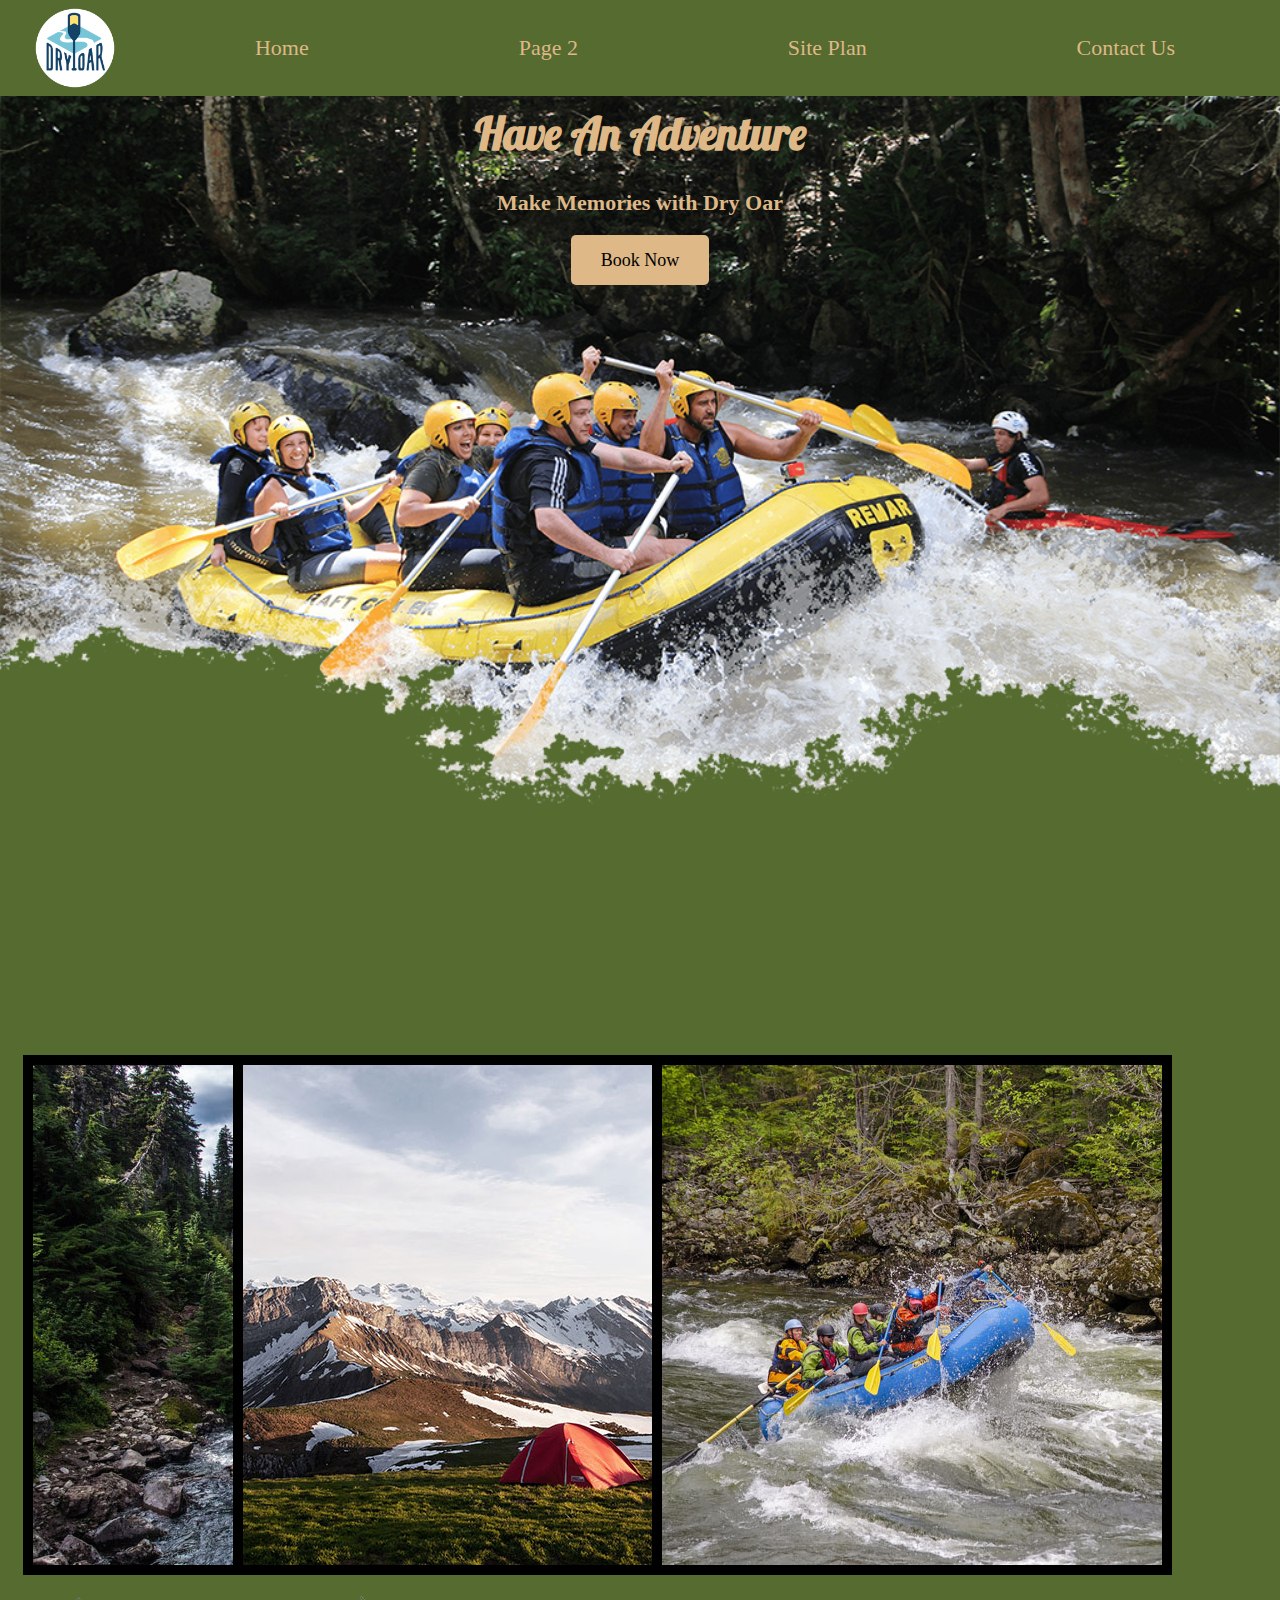
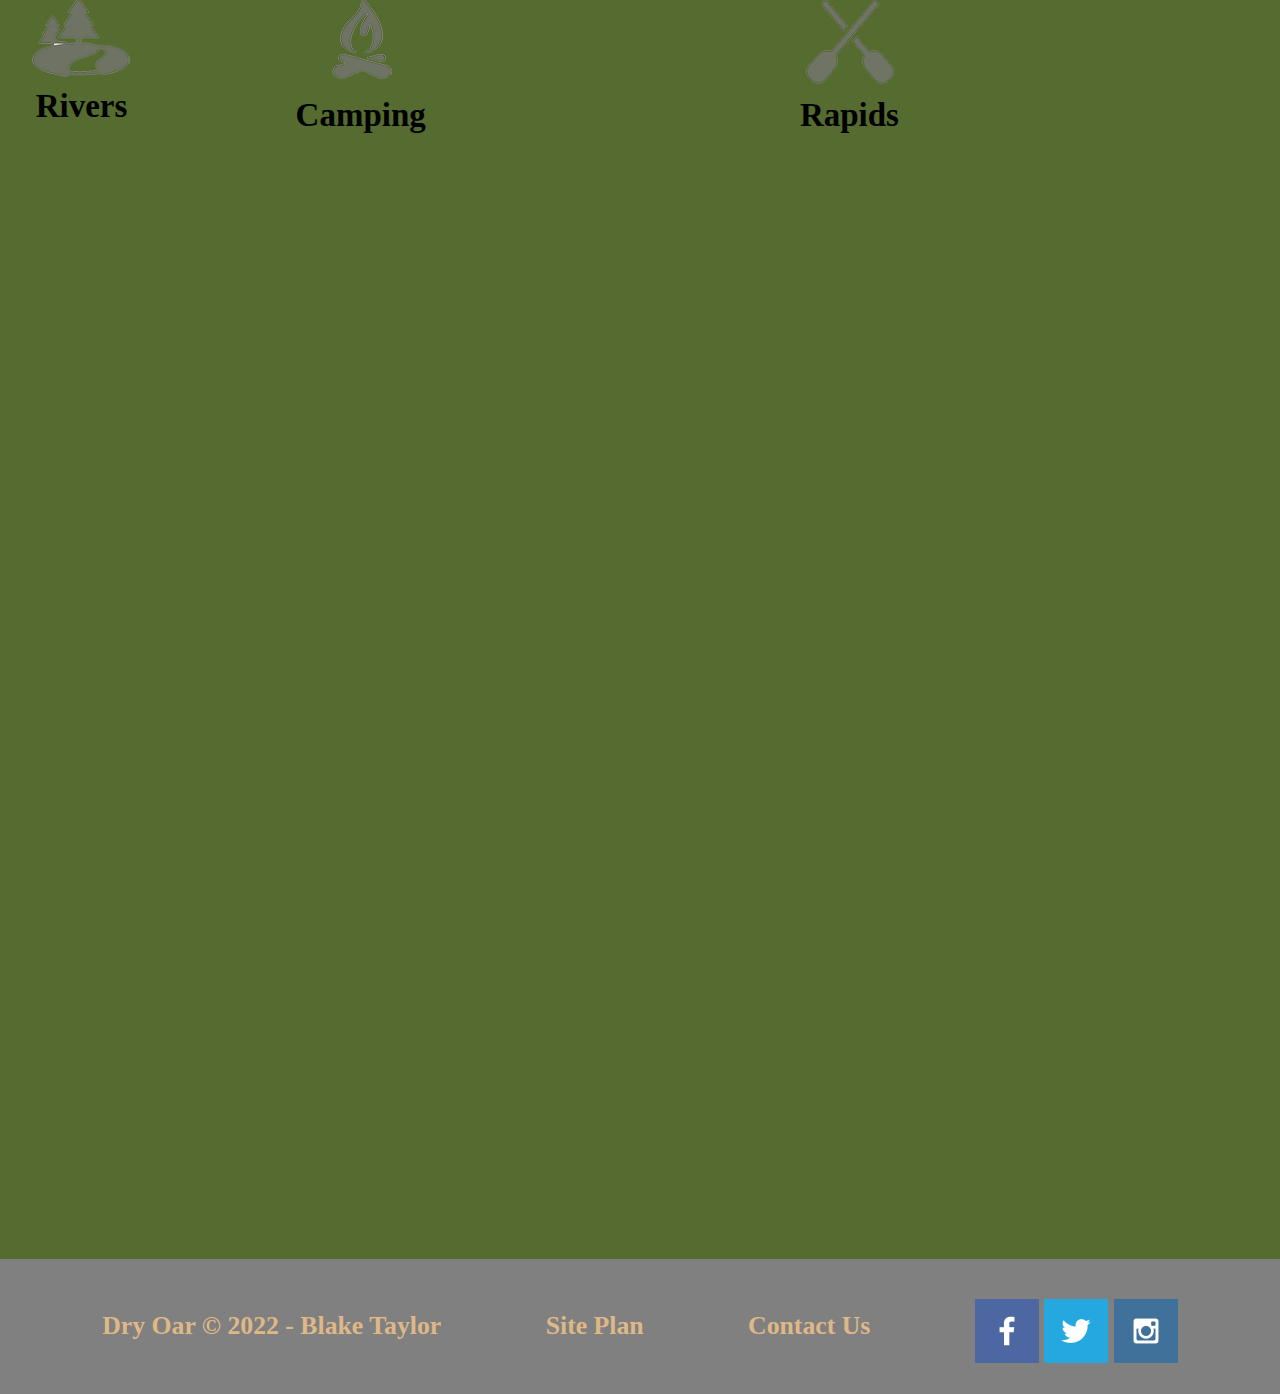
<file: WWR/index.html>
<!DOCTYPE html>
<html lang="en">
<head>
    <meta charset="UTF-8">
    <meta http-equiv="X-UA-Compatible" content="IE=edge">
    <meta name="viewport" content="width=device-width, initial-scale=1.0">
    <title>White Water Rafting | Dry Oar Boating | Home</title>
    <link rel="stylesheet" href="styles/style.css">
</head>
<body>
    <header>
        <a id="logo_link" href="index.html">
        <img class= "logo" src="images/logo.png" alt="Dry Oar Logo">
        </a>
        <nav>
            <a href="index.html">Home</a>
            <a href="#">Page 2</a>
            <a href="site-plan-rafting.html">Site Plan</a>
            <a href="contactus.html">Contact Us</a>
        </nav>
    </header>
    <div id="hero">
    <div id="hero-box">
        <img id="hero-img" src="images/hero.png" alt="People enjoying white water rafting">
    </div>
    <section id="hero-msg">
        <h1 class="home-title">Have An Adventure</h1>
        <h4>Make Memories with Dry Oar </h4>
        <div class='button-box'>
            <a class='book' href="rates.html">Book Now</a>
        </div>
    </section>
    </div>
    <main class="home-grid">
        <section class="rivers-card">
            <img class="card-img" src="images/rivers.jpg" alt="river in forest">
            <img class="icon" src="images/river_icon.png" alt="river icon">
            <h2>Rivers</h2>
        </section>
        <section class="camping-card">
            <img class="card-img" src="images/camping.jpg" alt="tent in mountains">
            <img class="icon" src="images/fire_icon.png" alt="fire icon">
            <h2>Camping</h2>
        </section>
        <section class="rapids-card">
            <img class="card-img" src="images/rapids.jpg" alt="rafting boat">
            <img class="icon" src="images/oars.png" alt="oars icon">
            <h2>Rapids</h2>
        </section>
        <div id="background"> </div>
    </main>
    <footer>
        <h3>Dry Oar &copy; 2022 - Blake Taylor</h3>
        <h3><a href="site-plan-rafting.html">Site Plan</a></h3>
        <h3><a href="contactus.html">Contact Us</a></h3>
        <div class="social">
            <a href="https://facebook.com" target="_blank">
                <img src="images/facebook.png" alt="fb icon">
            </a>
            <a href="https://twitter.com" target="_blank">
                <img src="images/twitter.png" alt="twitter icon">
            </a>
            <a href="https://instagram.com" target="_blank">
                <img src="images/instagram.png" alt="instagram icon">
            </a>
        </div>
    </footer>
</body>
</html>
</file>
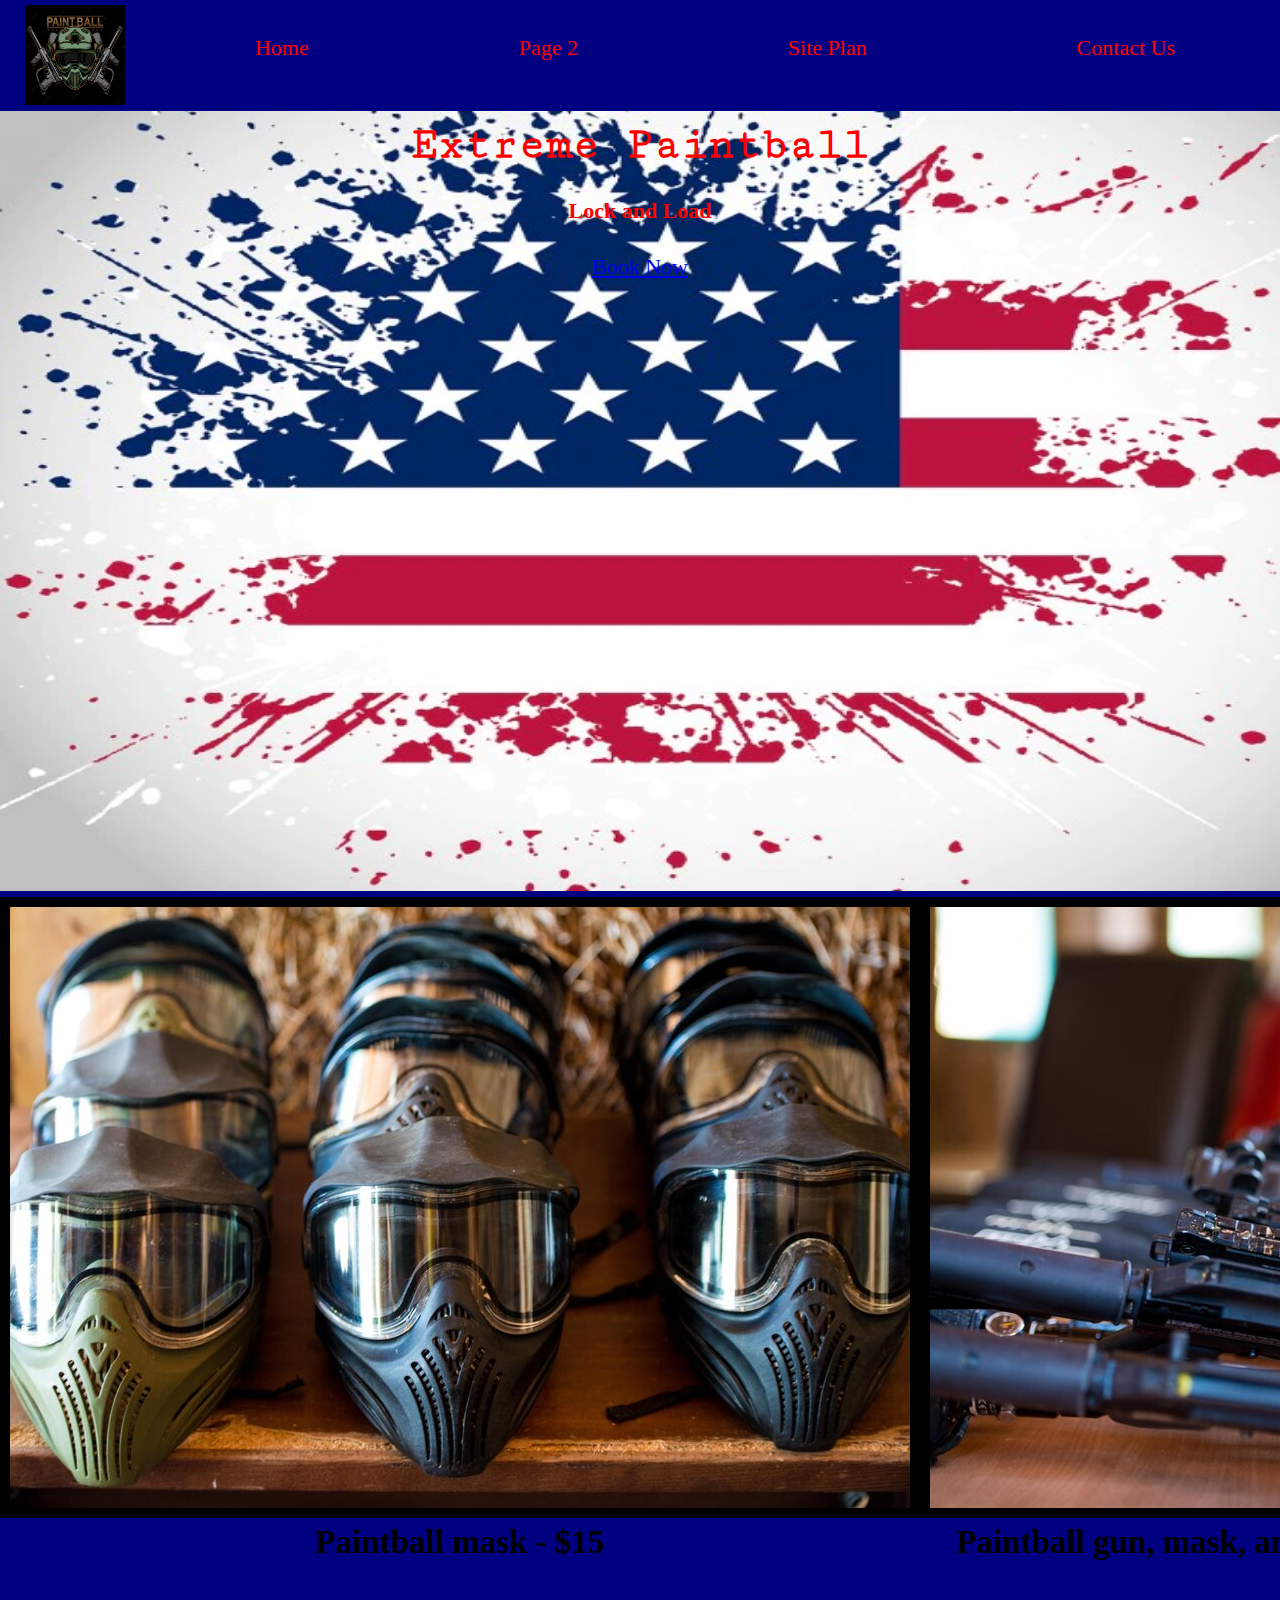
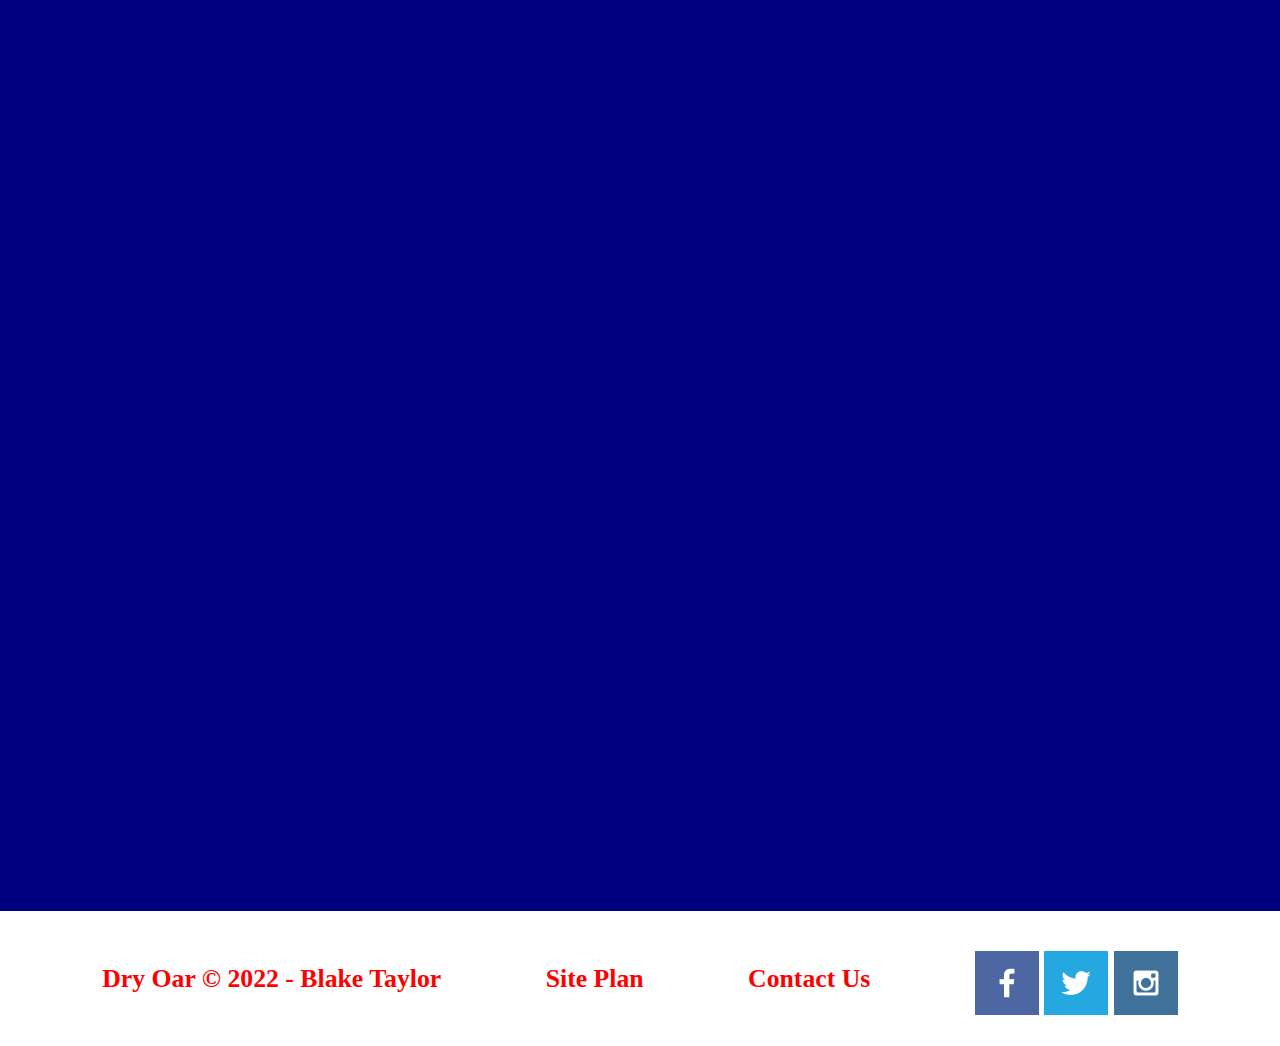
<file: EPB/home.html>
<!DOCTYPE html>
<html lang="en">
<head>
    <meta charset="UTF-8">
    <meta http-equiv="X-UA-Compatible" content="IE=edge">
    <meta name="viewport" content="width=device-width, initial-scale=1.0">
    <title>Rentals | Maps | Home</title>
    <link rel="stylesheet" href="style.css">
</head>
<body>
    <header>
        <a id="logo_link" href="index.html">
        <img class= "logo" src="images 2/paintball logo.webp" alt="paintball logo">
        </a>
        <nav>
            <a href="index.html">Home</a>
            <a href="#">Page 2</a>
            <a href="site-plan.html">Site Plan</a>
            <a href="contactus.html">Contact Us</a>
        </nav>
    </header>
    <div id="hero">
    <div id="hero-box">
        <img id="hero-img" src="images 2/background.webp" alt="American Flag">
    </div>
    <section id="hero-msg">
        <h1 class="home-title">Extreme Paintball</h1>
        <h4> Lock and Load</h4>
        <div class='button-box'>
            <a class='Select Rentals' href="rates.html">Book Now</a>
        </div>
    </section>
    </div>
    <main class="home-grid">
        <section class="mask">
            <img class="card-img" src="images 2/mask rental.jpg" alt="mask rental">
            <h2>Paintball mask - $15</h2>
        </section>
        <section class="gun">
            <img class="card-img" src="images 2/rental.jpg" alt="paintball mask">
            <h2>Paintball gun, mask, and 500 rounds - $40 (Standard rental)</h2>
        </section>
        <section class="ammo">
            <img class="card-img" src="images 2/ammo crate.jpg" alt="rafting boat">
            <h2>10,000 round ammo crate - $40</h2>
        </section>
        <div id="background"> </div>
    </main>
    <footer>
        <h3>Dry Oar &copy; 2022 - Blake Taylor</h3>
        <h3><a href="site-plan-rafting.html">Site Plan</a></h3>
        <h3><a href="contactus.html">Contact Us</a></h3>
        <div class="social">
            <a href="https://facebook.com" target="_blank">
                <img src="images/facebook.png" alt="fb icon">
            </a>
            <a href="https://twitter.com" target="_blank">
                <img src="images/twitter.png" alt="twitter icon">
            </a>
            <a href="https://instagram.com" target="_blank">
                <img src="images/instagram.png" alt="instagram icon">
            </a>
        </div>
    </footer>
</body>
</html>
</file>
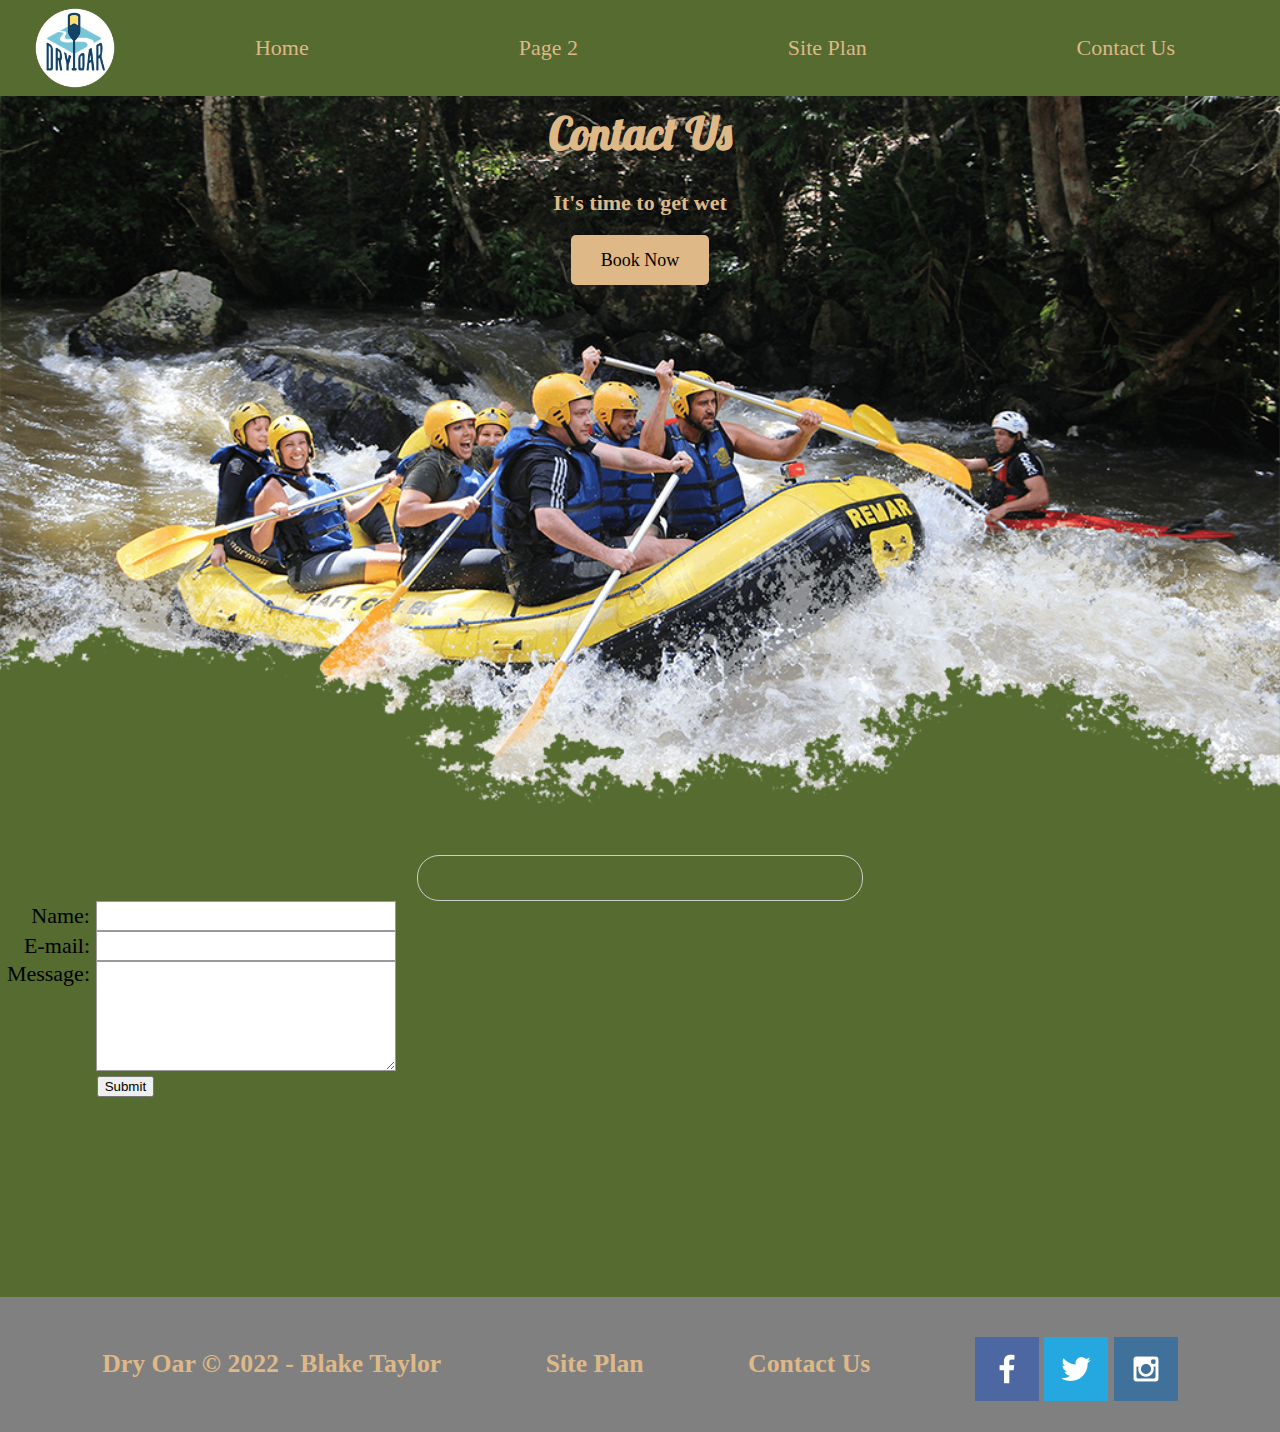
<file: WWR/contactus.html>
<!DOCTYPE html>
<html lang="en">
<head>
    <meta charset="UTF-8">
    <meta http-equiv="X-UA-Compatible" content="IE=edge">
    <meta name="viewport" content="width=device-width, initial-scale=1.0">
    <title>White Water Rafting | Dry Oar Boating | Home</title>
    <link rel="stylesheet" href="styles/style.css">
    <style>
form {
  /* Center the form on the page */
  margin: 0 auto;
  width: 400px;
  /* Form outline */
  padding: 1em;
  border: 1px solid #CCC;
  border-radius: 1em;
}

ul {
  list-style: none;
  padding: 0;
  margin: 0;
}

form li + li {
  margin-top: 1em;
}

label {
  /* Uniform size & alignment */
  display: inline-block;
  width: 90px;
  text-align: right;
}

input,
textarea {
  /* To make sure that all text fields have the same font settings
     By default, textareas have a monospace font */
  font: 1em sans-serif;

  /* Uniform text field size */
  width: 300px;
  box-sizing: border-box;

  /* Match form field borders */
  border: 1px solid #999;
}

input:focus,
textarea:focus {
  /* Additional highlight for focused elements */
  border-color: #000;
}

textarea {
  /* Align multiline text fields with their labels */
  vertical-align: top;

  /* Provide space to type some text */
  height: 5em;
}

.button {
  /* Align buttons with the text fields */
  padding-left: 90px; /* same size as the label elements */
}

button {
  /* This extra margin represent roughly the same space as the space
     between the labels and their text fields */
  margin-left: .5em;
}
#feedback {
    background-color: antiquewhite;
    position: absolute;
    top: 0;
    left: 0;
    right: 0;
    padding: .5em;
    /* make this element invisible until we are ready for it */
    display: none;       
}
.moveDown {
    margin-top: 3em;
}
    </style>
</head>
<body>
    <header>
        <a id="logo_link" href="index.html">
        <img class= "logo" src="images/logo.png" alt="Dry Oar Logo">
        </a>
        <nav>
            <a href="index.html">Home</a>
            <a href="#">Page 2</a>
            <a href="site-plan-rafting.html">Site Plan</a>
            <a href="contactus.html">Contact Us</a>
        </nav>
    </header>
    <div id="hero">
    <div id="hero-box">
        <img id="hero-img" src="images/hero.png" alt="People enjoying white water rafting">
    </div>
    <section id="hero-msg">
        <h1 class="home-title">Contact Us</h1>
        <h4>It's time to get wet </h4>
        <div class='button-box'>
            <a class='book' href="rates.html">Book Now</a>
        </div>
    </section>
    </div>
    <main>
        <div id="feedback"></div>
<form action="/bt1436.github.io/WWR/index.html"></form>
<ul>
    <li>
      <label for="name">Name:</label>
      <input type="text" id="name" name="user_name">
    </li>
    <li>
      <label for="mail">E-mail:</label>
      <input type="email" id="mail" name="user_email">
    </li>
    <li>
      <label for="msg">Message:</label>
      <textarea id="msg" name="user_message"></textarea>
    </li>
    <li class="button">
        <button type="submit">Submit</button>
      </li>
   </ul>
    </main>
    <footer>
        <h3>Dry Oar &copy; 2022 - Blake Taylor</h3>
        <h3><a href="site-plan-rafting.html">Site Plan</a></h3>
        <h3><a href="contactus.html">Contact Us</a></h3>
        <div class="social">
            <a href="https://facebook.com" target="_blank">
                <img src="images/facebook.png" alt="fb icon">
            </a>
            <a href="https://twitter.com" target="_blank">
                <img src="images/twitter.png" alt="twitter icon">
            </a>
            <a href="https://instagram.com" target="_blank">
                <img src="images/instagram.png" alt="instagram icon">
            </a>
        </div>
    </footer>
    <script>
        // get the feedback div element so we can do something with it.
        const feedbackElement = document.getElementById('feedback');
        // get the form so we can read what was entered in it.
        const formElement = document.forms[0];
        // add a 'listener' to wait for a submission of our form. When that happens run the code below.
        formElement.addEventListener('submit', function(e) {
            // stop the form from doing the default action.
            e.preventDefault();
            // set the contents of our feedback element to a message letting the user know the form was submitted successfully. Notice that we pull the name that was entered in the form to personalize the message!
            feedbackElement.innerHTML = 'Hello '+ formElement.user_name.value +'! Thank you for your message. We will get back with you as soon as possible!';
            // make the feedback element visible.
            feedbackElement.style.display = "block";
            // add a class to move everything down so our message doesn't cover it.
            document.body.classList.toggle('moveDown');
        });
    </script>
                        
</body>
</html>
</file>
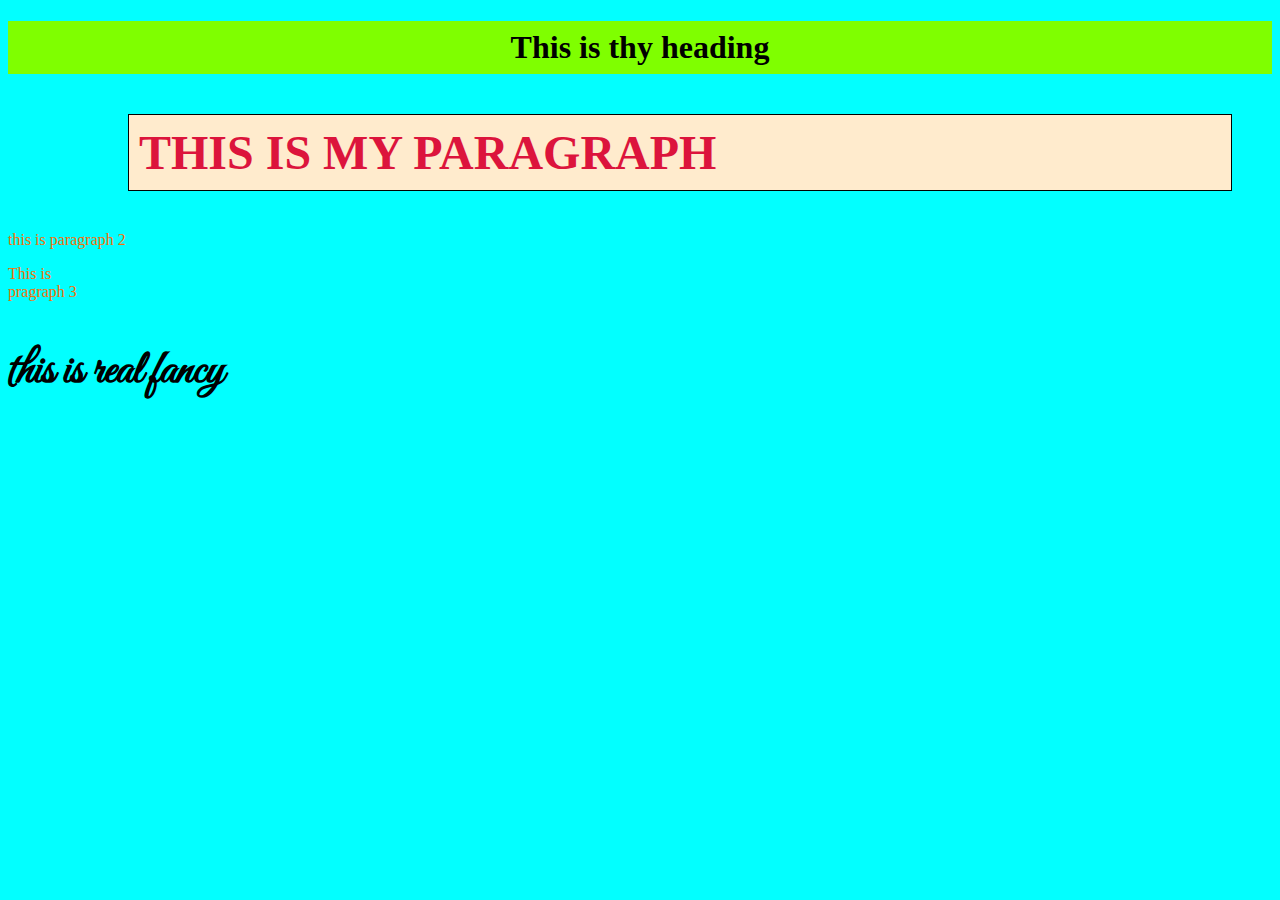
<file: WWR/example.html>
<!DOCTYPE html>
<html lang="en">
<head>
    <meta charset="UTF-8">
    <meta http-equiv="X-UA-Compatible" content="IE=edge">
    <meta name="viewport" content="width=device-width, initial-scale=1.0">
    <title>CSS Example</title> 
    <link rel="stylesheet" href="example.css">
    <link rel="preconnect" href="https://fonts.googleapis.com">
<link rel="preconnect" href="https://fonts.gstatic.com" crossorigin>
<link href="https://fonts.googleapis.com/css2?family=Great+Vibes&display=swap" rel="stylesheet">
</head>
<body>
    <h1>This is thy heading</h1>
    <p class="fancy">this is my paragraph</p>
    <p>this is paragraph 2 </p>
    <p id="david">This is pragraph 3</p>
    <h2 class="superfancy">this is real fancy</h2>
</body>
</html>
</file>
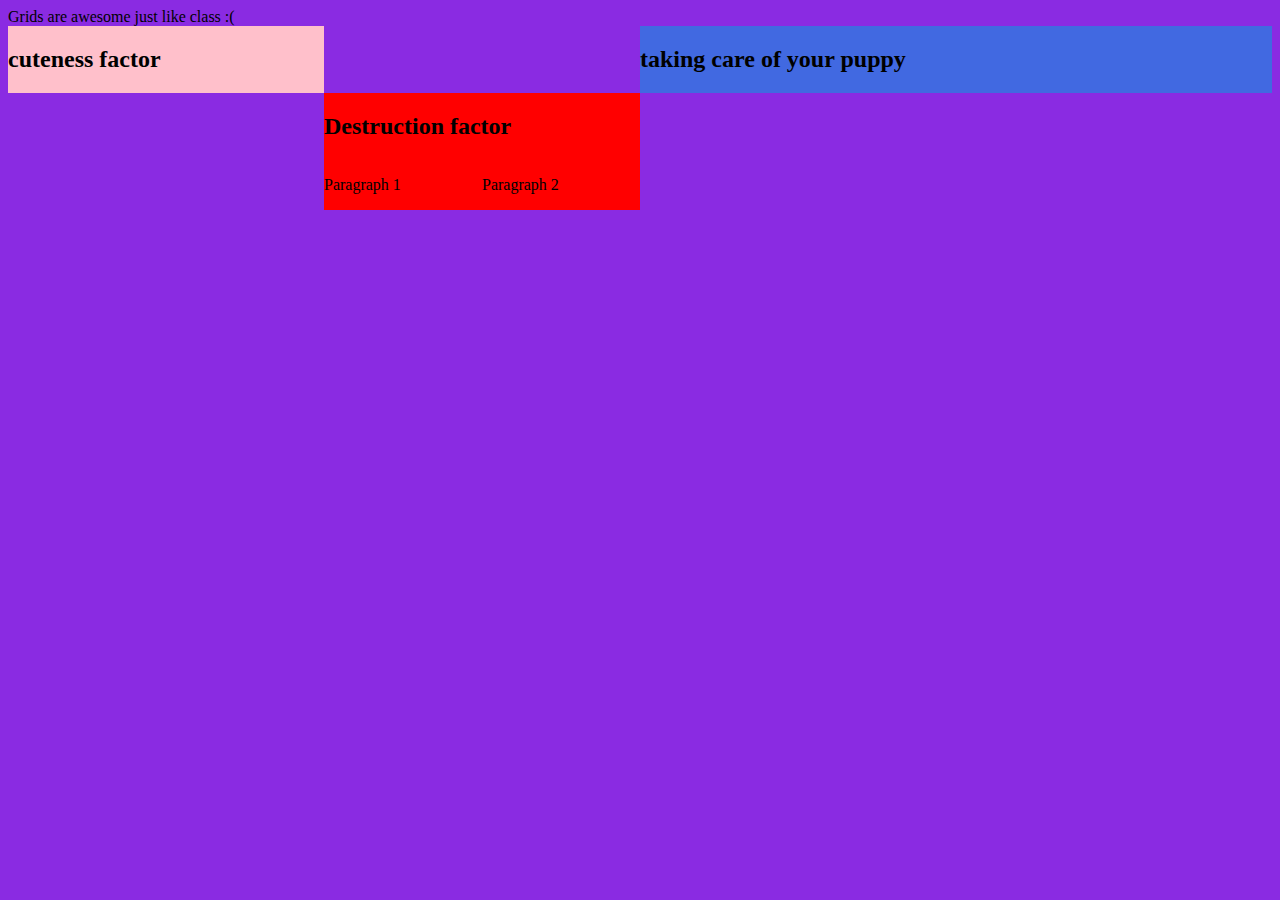
<file: WWR/gridsample.html>
<!DOCTYPE html>
<html lang="en">
<head>
    <meta charset="UTF-8">
    <meta http-equiv="X-UA-Compatible" content="IE=edge">
    <meta name="viewport" content="width=device-width, initial-scale=1.0">
    <title>Grid Example</title>
    <link rel="stylesheet" href="gridsample.css">
</head>
<body>
    <header>Grids are awesome just like class :(</header>
    <main>
        <section class="cuteness factor"> 
            <h2>cuteness factor</h2>
        </section>
        <section class="Destruction Factor"> 
            <h2>Destruction factor</h2>
            <div>
                <p>Paragraph 1</p>
                <p>Paragraph 2</p>
            </div>
        </section>
        <section class="taking care of your puppy"> 
            <h2>taking care of your puppy</h2>
        </section>
    </main>
</body>
</html>
</file>
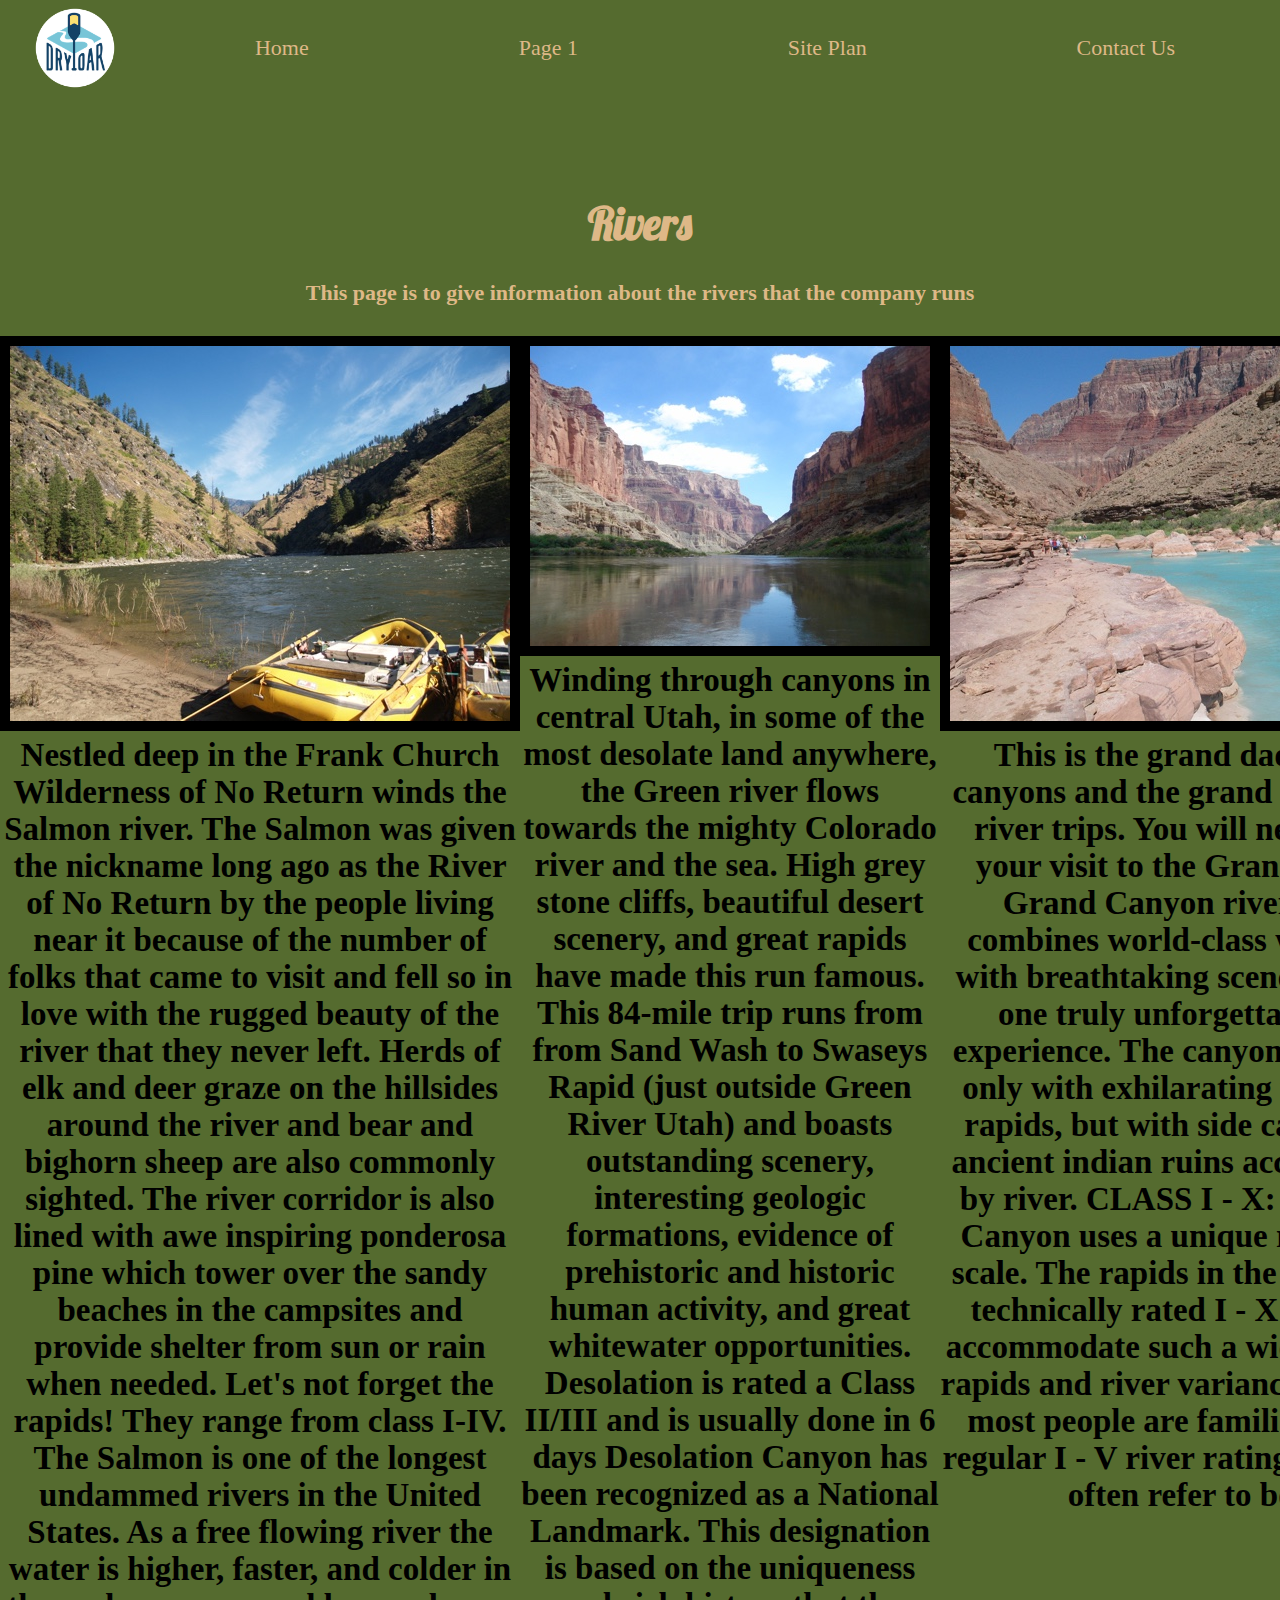
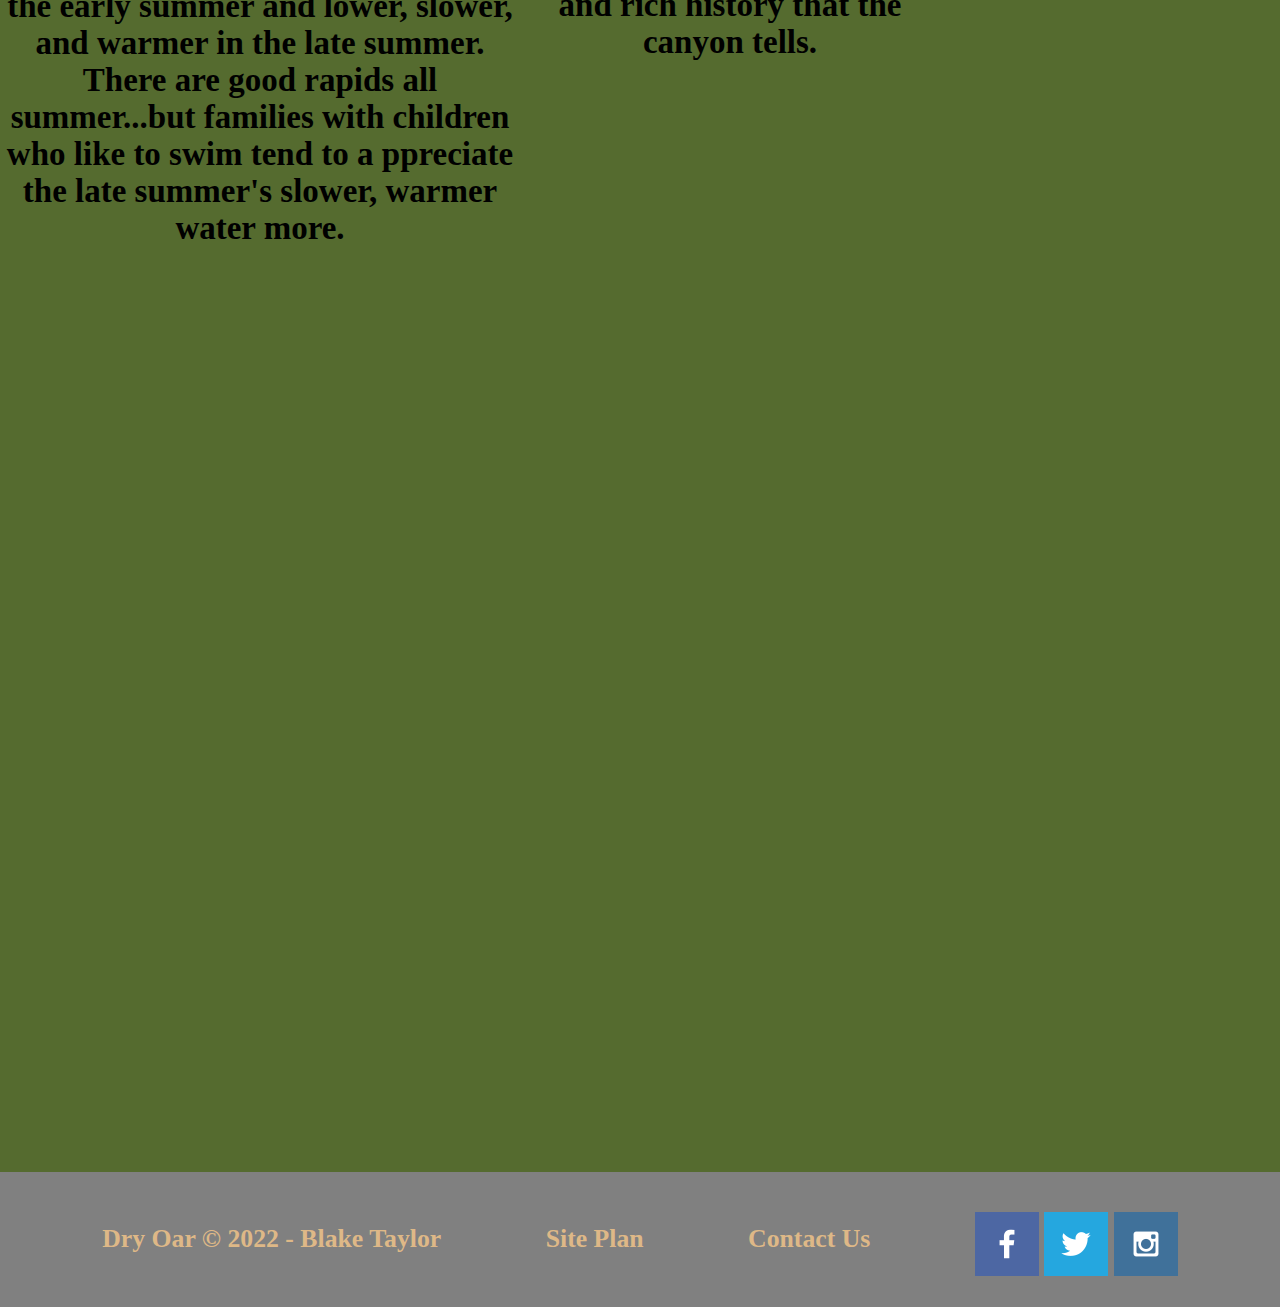
<file: WWR/rivers.html>
<!DOCTYPE html>
<html lang="en">
<head>
    <meta charset="UTF-8">
    <meta http-equiv="X-UA-Compatible" content="IE=edge">
    <meta name="viewport" content="width=device-width, initial-scale=1.0">
    <title>White Water Rafting | Dry Oar Boating | Home</title>
    <link rel="stylesheet" href="styles/style.css">
</head>
<body>
    <header>
        <a id="logo_link" href="index.html">
        <img class= "logo" src="images/logo.png" alt="Dry Oar Logo">
        </a>
        <nav>
            <a href="index.html">Home</a>
            <a href="#">Page 1</a>
            <a href="site-plan-rafting.html">Site Plan</a>
            <a href="contactus.html">Contact Us</a>
        </nav>
    </header>
    <section id="hero-msg">
        <h1 class ="home-title">Rivers</h1> 
        <h4>This page is to give information about the rivers that the company runs</h4>
        </div>
    </section>
    </div>
    <main class="home-grid">
        <section class="Idaho-card">
            <img class="card-img" src="images/Idaho.jpg" alt="river in forest">
            <h2>Nestled deep in the Frank Church Wilderness of No Return winds the Salmon river.
                 The Salmon was given the nickname long ago as the River of No Return by the people living near it because of the number of folks that came to visit
                and fell so in love with the rugged beauty of the river that they never left. Herds of elk and deer graze on the hillsides around the river and bear
                and bighorn sheep are also commonly sighted. The river corridor is also lined with awe inspiring ponderosa pine which tower over the sandy beaches
                 in the campsites and provide shelter from sun or rain when needed. Let's not forget the rapids! They range from class I-IV. 
                 The Salmon is one of the longest undammed rivers in the United States. As a free flowing river the water is higher, faster, and colder in the early 
                 summer and lower, slower, and warmer in the late summer. There are good rapids all summer...but families with children who like to swim tend to a
                 ppreciate the late summer's slower, warmer water more.</h2>
        </section>
        <section class="Utah-card">
            <img class="card-img" src="images/utah.jpg" alt="tent in mountains">
            <h2>Winding through canyons in central Utah, in some of the most desolate land anywhere, the Green river flows 
                towards the mighty Colorado river and the sea. High grey stone cliffs, beautiful desert scenery, and great rapids 
                have made this run famous. This 84-mile trip runs from from Sand Wash to Swaseys Rapid 
                (just outside Green River Utah) and boasts outstanding scenery, interesting geologic formations, 
                evidence of prehistoric and historic human activity, and great whitewater opportunities.

                Desolation is rated a Class II/III and is usually done in 6 days
                
                Desolation Canyon has been recognized as a National Landmark.  
                This designation is based on the uniqueness and rich history that the canyon tells.</h2>
        </section>
        <section class="Arizona-card">
            <img class="card-img" src="images/Arizona.jpg" alt="rafting boat">
            <h2>This is the grand daddy of all canyons and the grand daddy of all river trips.
                 You will never forget your visit to the Grand Canyon.

                Grand Canyon river rafting combines world-class whitewater with breathtaking scenery to make one truly
                 unforgettable river experience. The canyon is filled not only with exhilarating whitewater rapids, but
                  with side canyons and ancient indian ruins accessible only by river.
                
                CLASS I - X: The Grand Canyon uses a unique river rating scale. 
                The rapids in the Canyon are technically rated I - X ( 1 - 10) to accommodate 
                such a wide variety of rapids and river variances. However, most people are familiar with
                 the regular I - V river rating scale, so we often refer to both.</h2>
        </section>
        <div id="background"> </div>
    </main>
    <footer>
        <h3>Dry Oar &copy; 2022 - Blake Taylor</h3>
        <h3><a href="site-plan-rafting.html">Site Plan</a></h3>
        <h3><a href="contactus.html">Contact Us</a></h3>
        <div class="social">
            <a href="https://facebook.com" target="_blank">
                <img src="images/facebook.png" alt="fb icon">
            </a>
            <a href="https://twitter.com" target="_blank">
                <img src="images/twitter.png" alt="twitter icon">
            </a>
            <a href="https://instagram.com" target="_blank">
                <img src="images/instagram.png" alt="instagram icon">
            </a>
        </div>
    </footer>
</body>
</html>
</file>
<file: WWR/styles/style.css>
@import url('https://fonts.googleapis.com/css2?family=Lobster&display=swap');
#content{
    max-width: 1600px;
    margin: 0 auto;
}
nav a{
text-align: center;
color: burlywood;
text-decoration: none;
padding: 35px;
}
#hero-msg h4{
    text-align: center;
}
#hero-msg h1{
    text-align: center;
}
.button-box{
    text-align: center;
}
main section{
    text-align: center;
}
#background{
    height: 725px;
    grid-column: 1/11;
    grid-row: 4/9;
    background-color: darkolivegreen;
}
body{
    background-color: darkolivegreen;
    font-size: 22px;
    margin: 0;
    padding: 0;
}
header{
    background-color: darkolivegreen;
    display: grid;
    grid-template-columns: 150px auto;
}
nav a:hover{ 
    background-color: burlywood;
    color: black;
}
.book{
    background-color: burlywood;
    color: black;
    text-decoration: none;
    font-size: 18px;
    padding: 15px 30px;
    margin-top: 50px;
    border-radius: 5px;
}
.join{
    background-color: burlywood;
    color: black;
    text-decoration: none;
    font-size: 18px;
    padding: 15px 30px;
    margin-top: 50px;
    border-radius: 5px;
}
.book:hover{
    background-color:burlywood;
    color: black;
}
.join:hover{
    background-color: burlywood;
    color: black;
}

.home-title{
    font-family: 'Lobster';
    color: burlywood;
    font-size: 2em;
    margin-top: 10px;
    align-self: center;
    justify-self: center;
}
h4{
    color: burlywood;
}
.msg h2{
    color: burlywood;
    font-family: 'Lobster';
}
.msg p{
    color: burlywood;
    font-size: .8em;
    padding-bottom: 15px;
}
footer h3{
    color: burlywood;
}
footer a{
    color: burlywood;
    text-decoration: none;
}
footer a:hover{
    color: burlywood;
}
#hero-img{
    width: 100%;
}
.logo{
    width: 80px;
}
.icon{
    width: 100px;
    padding-top: 10px;
}
footer h3 a:hover{
    text-decoration: underline;
}
.msg{
    line-height: 1.5em;
    padding: 35px;
    grid-column: 6/10;
    grid-row: 6/7;
    box-shadow: 5px 5px 10px solid black;
}
h2{
    margin: 0;
}
#logo_link{
padding-top: 5px;
justify-self: center;
align-self: center;
}
footer{
    padding: 25px 50px;
    margin-top: 200px;
    background-color: grey;
    display: flex;
    justify-content: space-around;
    align-items: center;
}
footer .social img{
    padding-top: 15px;
}
.rivers-card, .camping-card, .rapids-card{
margin: 200px 0;
}
.card-img{
    border: 10px solid black;
    transition: transform .5s;
    box-shadow: 5px 5px 10px solid black;
}
main section img{
    box-sizing: border-box;
}
nav{
    display: flex;
    justify-content: space-around;
}
#hero{
    display: grid;
    grid-template-columns: 1fr 3fr 1fr;
    margin-top: -100px;
}
#hero-box{
    grid-column: 1/4;
    grid-row: 1/3;
    z-index: -1;
}
#hero-msg{
    grid-column: 2/3;
    grid-row: 1/2;
    margin-top: 100px;
}
.home-grid{
    display: grid;
    grid-template-columns: 1fr 2fr 3fr 4fr 5fr 6fr 7fr 8fr 9fr 10fr;
}
.card-img .mountains{
    width: 100%;
}
.rapids-card{
    grid-column: 8/10;
    grid-row: 2/3;
}
.rivers-card{
    grid-column: 2/4;
    grid-row: 2/3;
}
.camping-card{
    grid-column: 5/7;
    grid-row: 2/3;
}
.mountains{
    grid-column: 2/7;
    grid-row: 5/8;
box-shadow: 5px 5px 10px solid black;
}
.card-img :hover{
    opacity: .6;
    transform: scale(1.1);
}
@media screen and (max-width: 900px) {
    #hero, .home-grid {
        display: block;
        height: auto;
    }
    nav, footer {
        flex-direction: column;
    }
    nav a {
        display: block;
        padding: 15px;
    }
    #hero {
        margin-top: 0;
    }
    #hero-msg {
        margin-top: 0;
    }
    #hero-msg h4 {
        display: none;
    }
    .home-title {
        font-size: 25px;
        color: #6f7364;
    }
    .rivers-card, .camping-card, .rapids-card { 
        margin: 50px auto;
        width: 60%;
    }
    #background {
        display: none;
    }
    .mountains, .msg {
        width: 80%;
        display: block;
        margin: 0 auto;
    }
    footer {
        margin-top: 25px;
    }
    .Idaho-card, .Utah-card, .Arizona-card{
        margin: 50px auto;
        width: 60%;
    }
</file>
<file: EPB/style.css>
@import url('https://fonts.googleapis.com/css2?family=Cutive+Mono&display=swap');
#content{
    max-width: 1600px;
    margin: 0 auto;
}
nav a{
text-align: center;
color: red;
text-decoration: none;
padding: 35px;
}
#hero-msg h4{
    text-align: center;
}
#hero-msg h1{
    text-align: center;
}
.button-box{
    text-align: center;
}
main section{
    text-align: center;
}
#background{
    height: 750px;
    grid-column: 1/11;
    grid-row: 4/9;
    background-color: navy;
}
body{
    background-color: navy;
    font-size: 22px;
    margin: 0;
    padding: 0;
}
header{
    background-color: navy;
    display: grid;
    grid-template-columns: 150px auto;
}
nav a:hover{ 
    background-color: ;
    color: black;
}
.{
    background-color: red;
    color: black;
    text-decoration: none;
    font-size: 18px;
    padding: 15px 30px;
    margin-top: 50px;
    border-radius: 5px;
}
.join{
    background-color: red;
    color: black;
    text-decoration: none;
    font-size: 18px;
    padding: 15px 30px;
    margin-top: 50px;
    border-radius: 5px;
}
.book:hover{
    background-color:red;
    color: black;
}
.join:hover{
    background-color: navy;
    color: black;
}

.home-title{
    font-family: 'Cutive Mono';
    color: red;
    font-size: 2em;
    margin-top: 10px;
    align-self: center;
    justify-self: center;
}
h4{
    color: red;
}
.msg h2{
    color: red;
    font-family: 'Cutive Mono';
}
.msg p{
    color: red;
    font-size: .8em;
    padding-bottom: 15px;
}
footer h3{
    color: red;
}
footer a{
    color: red;
    text-decoration: none;
}
footer a:hover{
    color: red;
}
#hero-img{
    width: 100%;
    max-height: 40em;
}
.logo{
    width: 100px;
}
.icon{
    width: 100px;
    padding-top: 10px;
}
footer h3 a:hover{
    text-decoration: underline;
}
.msg{
    line-height: 1.5em;
    padding: 35px;
    grid-column: 6/10;
    grid-row: 6/7;
    box-shadow: 5px 5px 10px red;
}
h2{
    margin: 0;
}
#logo_link{
padding-top: 5px;
justify-self: center;
align-self: center;
}
footer{
    padding: 25px 50px;
    margin-top: 200px;
    background-color: white;
    display: flex;
    justify-content: space-around;
    align-items: center;
}
footer .social img{
    padding-top: 15px;
}
.rivers-card, .camping-card, .rapids-card{
margin: 200px 0;
}
.card-img{
    border: 10px solid black;
    transition: transform .5s;
    box-shadow: 5px 5px 10px solid black;
}
main section img{
    box-sizing: border-box;
}
nav{
    display: flex;
    justify-content: space-around;
}
#hero{
    display: grid;
    grid-template-columns: 1fr 3fr 1fr;
    margin-top: -100px;
}
#hero-box{
    grid-column: 1/4;
    grid-row: 1/3;
    z-index: -1;
}
#hero-msg{
    grid-column: 2/3;
    grid-row: 1/2;
    margin-top: 100px;
}
.home-grid{
    display: grid;
    grid-template-columns: 1fr 2fr 3fr 4fr 5fr 6fr 7fr 8fr 9fr 10fr;
}
.card-img .mountains{
    width: 100%;
}
.rapids-card{
    grid-column: 8/10;
    grid-row: 2/3;
}
.mask-img{
    grid-column: 2/4;
    grid-row: 2/3;
}
.gun-img{
    grid-column: 5/7;
    grid-row: 2/3;
}
.ammo-img{
    grid-column: 2/7;
    grid-row: 5/8;
box-shadow: 5px 5px 10px solid black;
}
.card-img :hover{
    opacity: .6;
    transform: scale(1.1);
}
@media screen and (max-width: 900px) {
    #hero, .home-grid {
        display: block;
        height: auto;
    }
    nav, footer {
        flex-direction: column;
    }
    nav a {
        display: block;
        padding: 15px;
    }
    #hero {
        margin-top: 0;
    }
    #hero-msg {
        margin-top: 0;
    }
    #hero-msg h4 {
        display: none;
    }
    .home-title {
        font-size: 25px;
        color: red;
    }
    .rivers-card, .camping-card, .rapids-card { 
        margin: 50px auto;
        width: 60%;
    }
    #background {
        display: none;
    }
    .mountains, .msg {
        width: 80%;
        display: block;
        margin: 0 auto;
    }
    footer {
        margin-top: 25px;
    }
    .mask-rental,.rental, .ammo-crate{
        margin: 50px auto;
        width: 60%;
    }
</file>
<file: WWR/example.css>
body{
    background-color: rgb(2, 255, 255);
}
h1{
    background-color: chartreuse;
    padding: 8px;
    text-align: center;
}
p{
    color: rgb(245, 114, 8);
}
.fancy{
    text-transform: uppercase;
    font-weight: bold;
    font-size: 3em;
    color: crimson;
    border: 1px solid black;
    padding: 10px;
margin: 40px;
margin-left: 120px;
background-color: blanchedalmond;
}
#david{
    width: 100px;
}
.superfancy{
    font-family: 'Great Vibes', cursive;
    font-size: 3em;
}
</file>
<file: WWR/gridsample.css>
body {
    background-color: blueviolet;
}
main {
display: grid;
grid-template-columns: 1fr 1fr 2fr;
}
.cuteness {
    background-color: pink;
}
.Destruction {
    background-color: red;
    grid-row: 2;
    grid-column: 2;
}
.Destruction div {
    display: grid;
    grid-template-columns: 1fr 1fr;
}
.care{
    background-color: royalblue;
    grid-column: 3;
}
</file>
